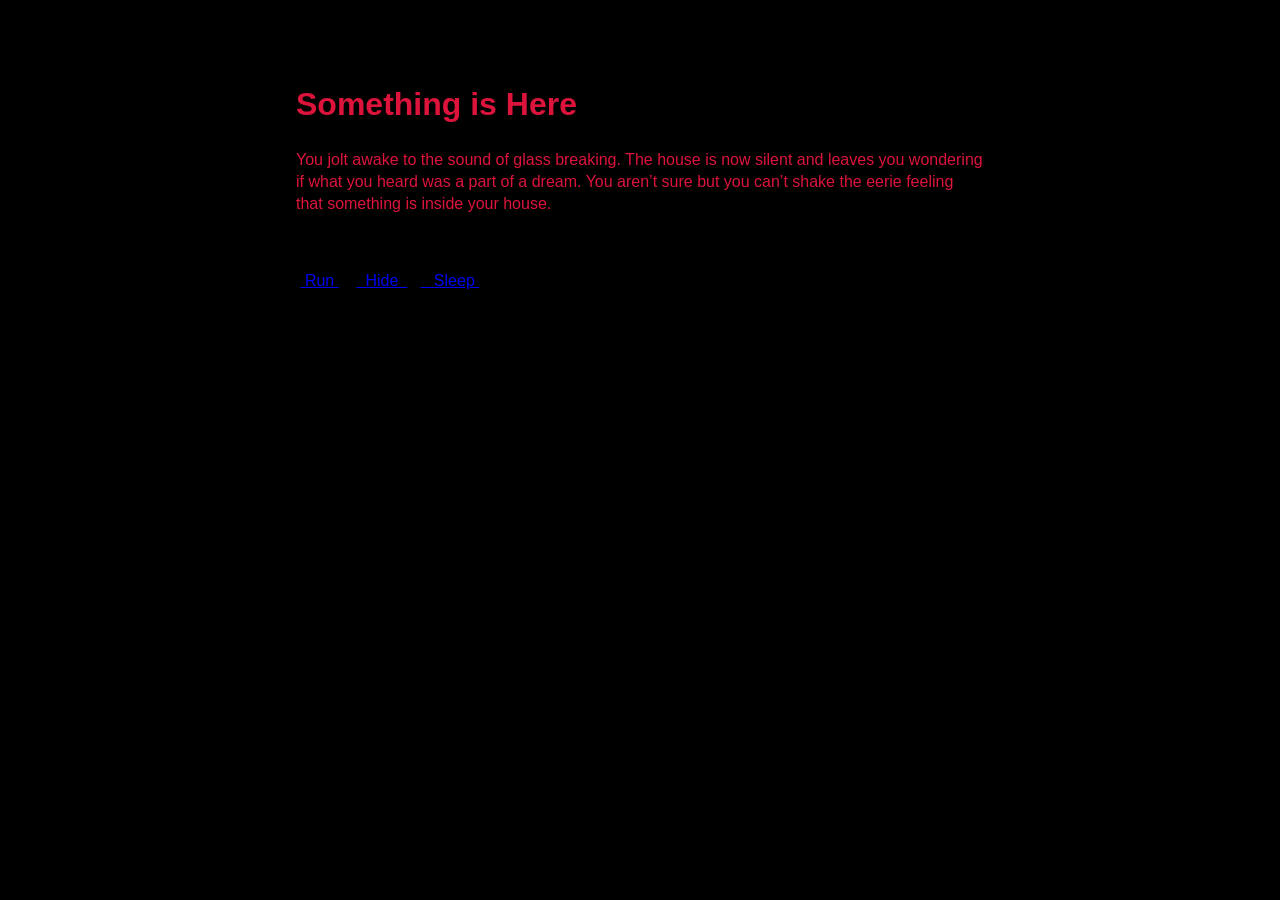
<file: index.html>
<!doctype html>
<html lang="en">
<head>
	<meta charset="utf-8">
	<title>Something is Here</title>
	<link rel="stylesheet" href="./assets/css/styles.css">
</head>
<body class="homepage"> 
<div class="scene">
	
	<h1>Something is Here</h1>
	<p> You jolt awake to the sound of glass breaking. 
		The house is now silent and leaves you wondering if what you heard was a part of a dream. You aren’t sure but you can’t shake the eerie feeling that something is inside your house.</p>
	
    


	<pre> <p> <a href="page-2.html"> Run </a>    <a href="page-4.html">  Hide  </a>   <a href="page-3.html">   Sleep </a> </p> </pre> 
</div>
	<script src="./assets/js/main.js"></script>
</body>
</html>
</file>
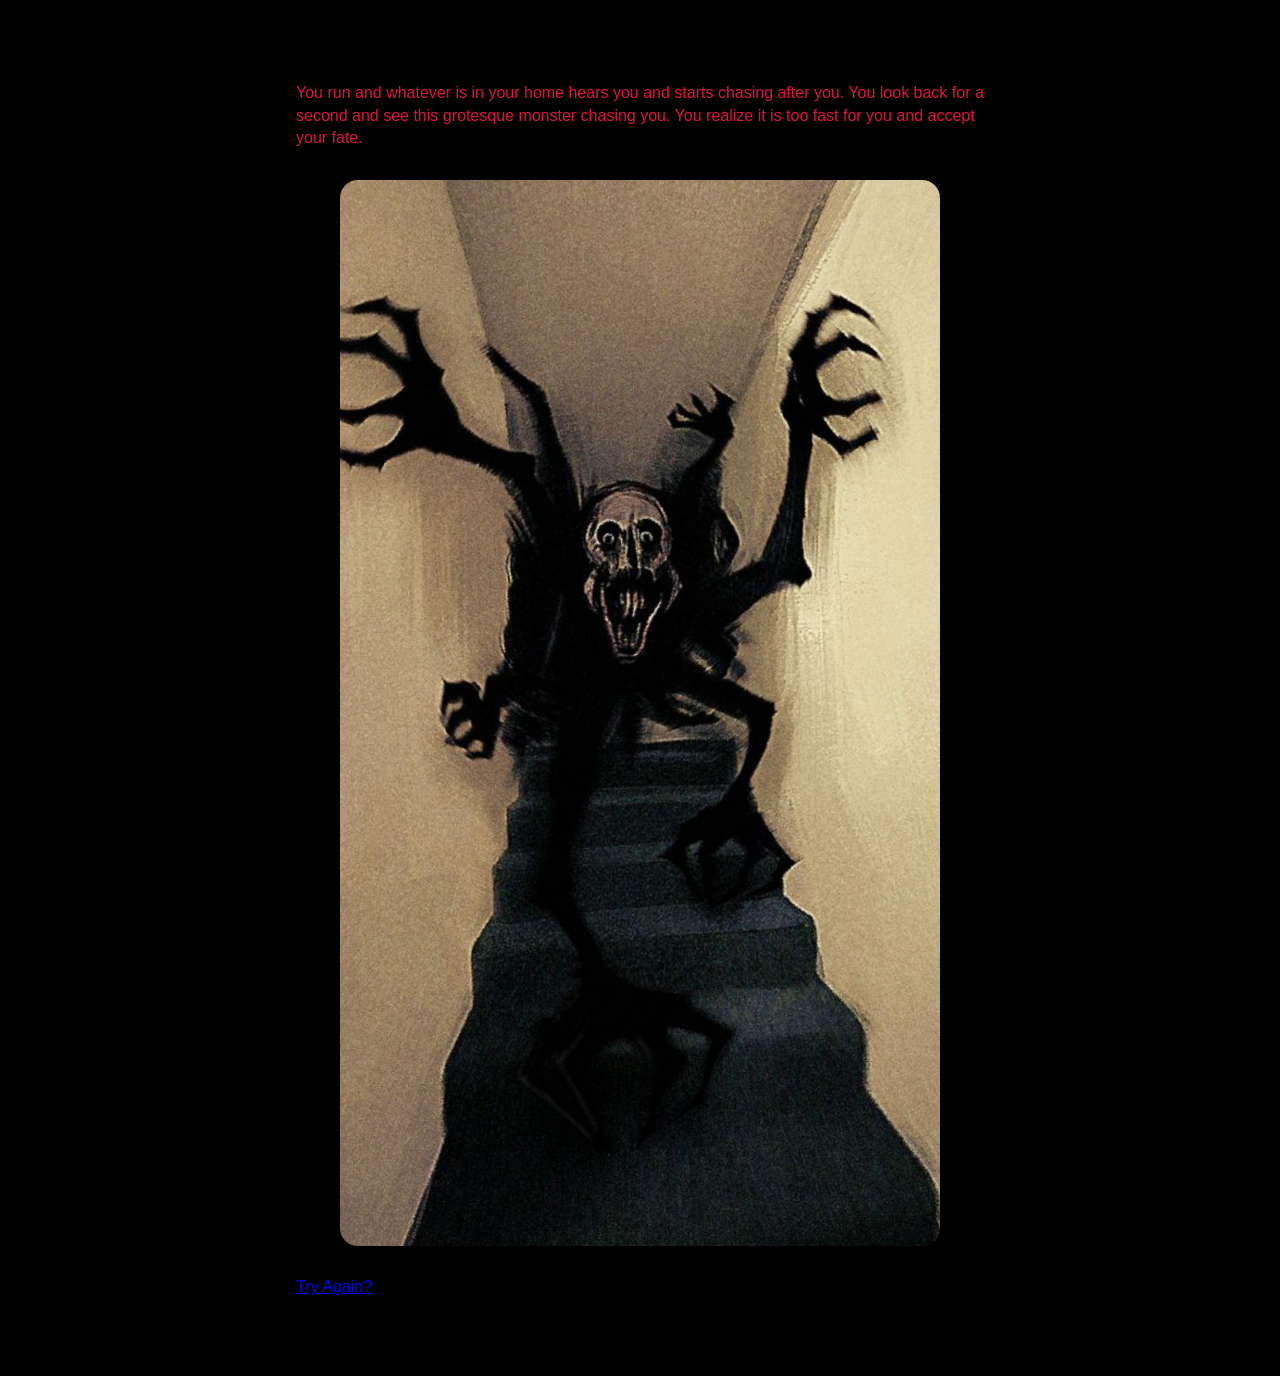
<file: page-2.html>
<!doctype html>
<html lang="en">
<head>
	<meta charset="utf-8">
	<title>Something is Here - Run</title>
	<link rel="stylesheet" href="./assets/css/styles.css">
</head>
<body class="homepage"> 
<div class="scene">
	
	<h1></h1>
	<p> You run and whatever is in your home hears you and starts chasing after you. You look back for a second and see this grotesque monster chasing you. You realize it is too fast for you and accept your fate.</p>
	<img src="assets/img/monster-chase.png" alt="">
	<p>  <a href="index.html">  Try Again?  </a> </p>

</div>
	<script src="./assets/js/main.js"></script>
</body>
</html>
</file>
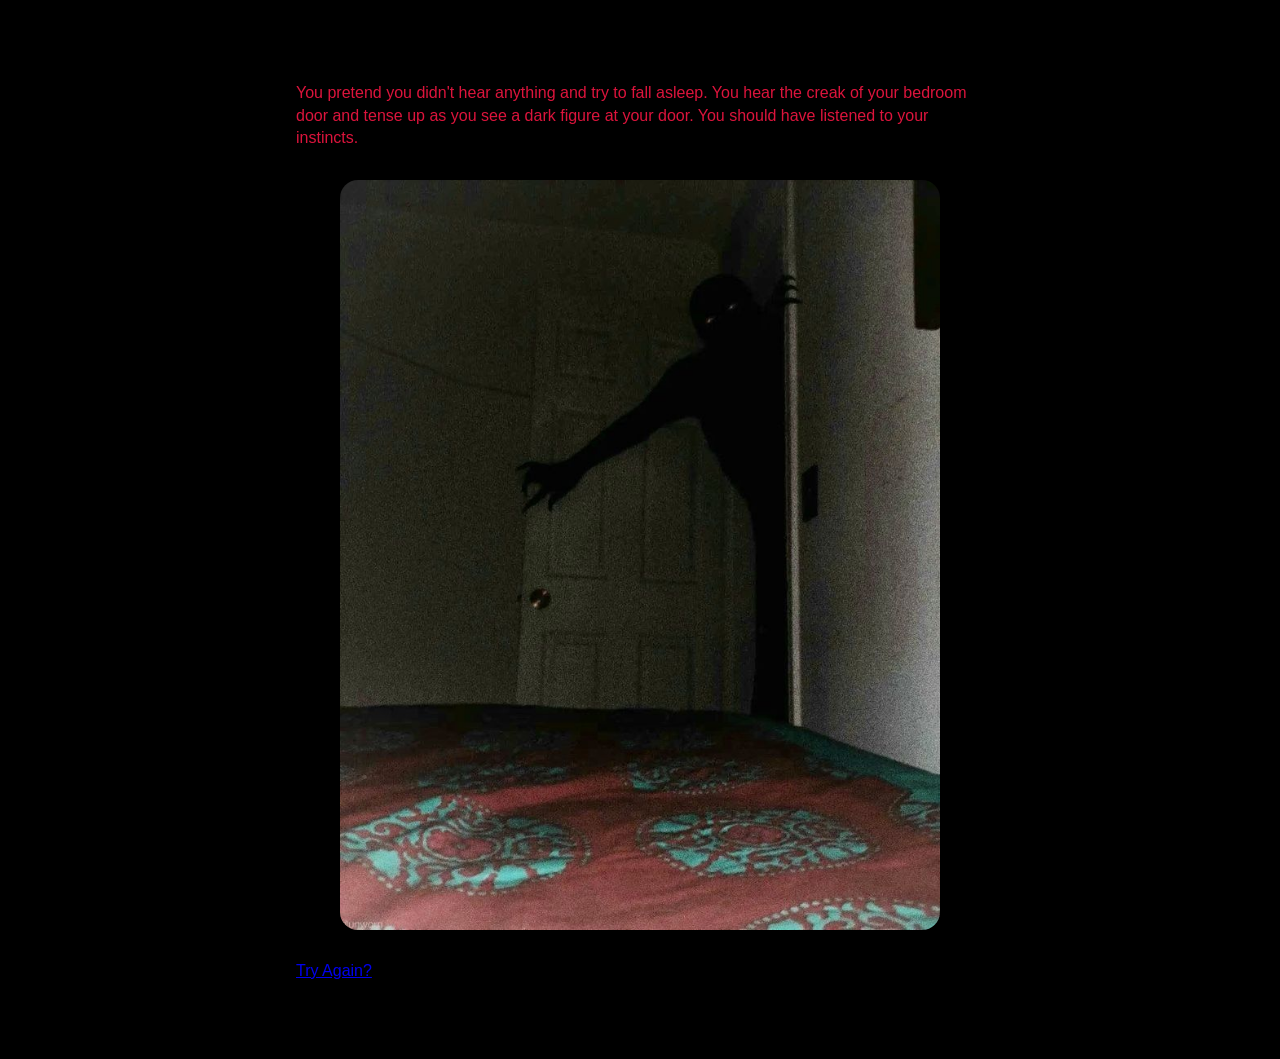
<file: page-3.html>
<!doctype html>
<html lang="en">
<head>
	<meta charset="utf-8">
	<title>Something is Here - Sleep</title>
	<link rel="stylesheet" href="./assets/css/styles.css">
</head>
<body class="homepage"> 
<div class="scene">
	
	<h1> </h1>
	<p> You pretend you didn't hear anything and try to fall asleep. You hear the creak of your bedroom door and tense up as you see a dark figure at your door. You should have listened to your instincts. </p>
	<img src="assets/img/monster-in-bedroom.jpg" alt="">
 <p> <a href="index.html">  Try Again?  </a>  </p>
</div>
	<script src="./assets/js/main.js"></script>
</body>
</html>
</file>
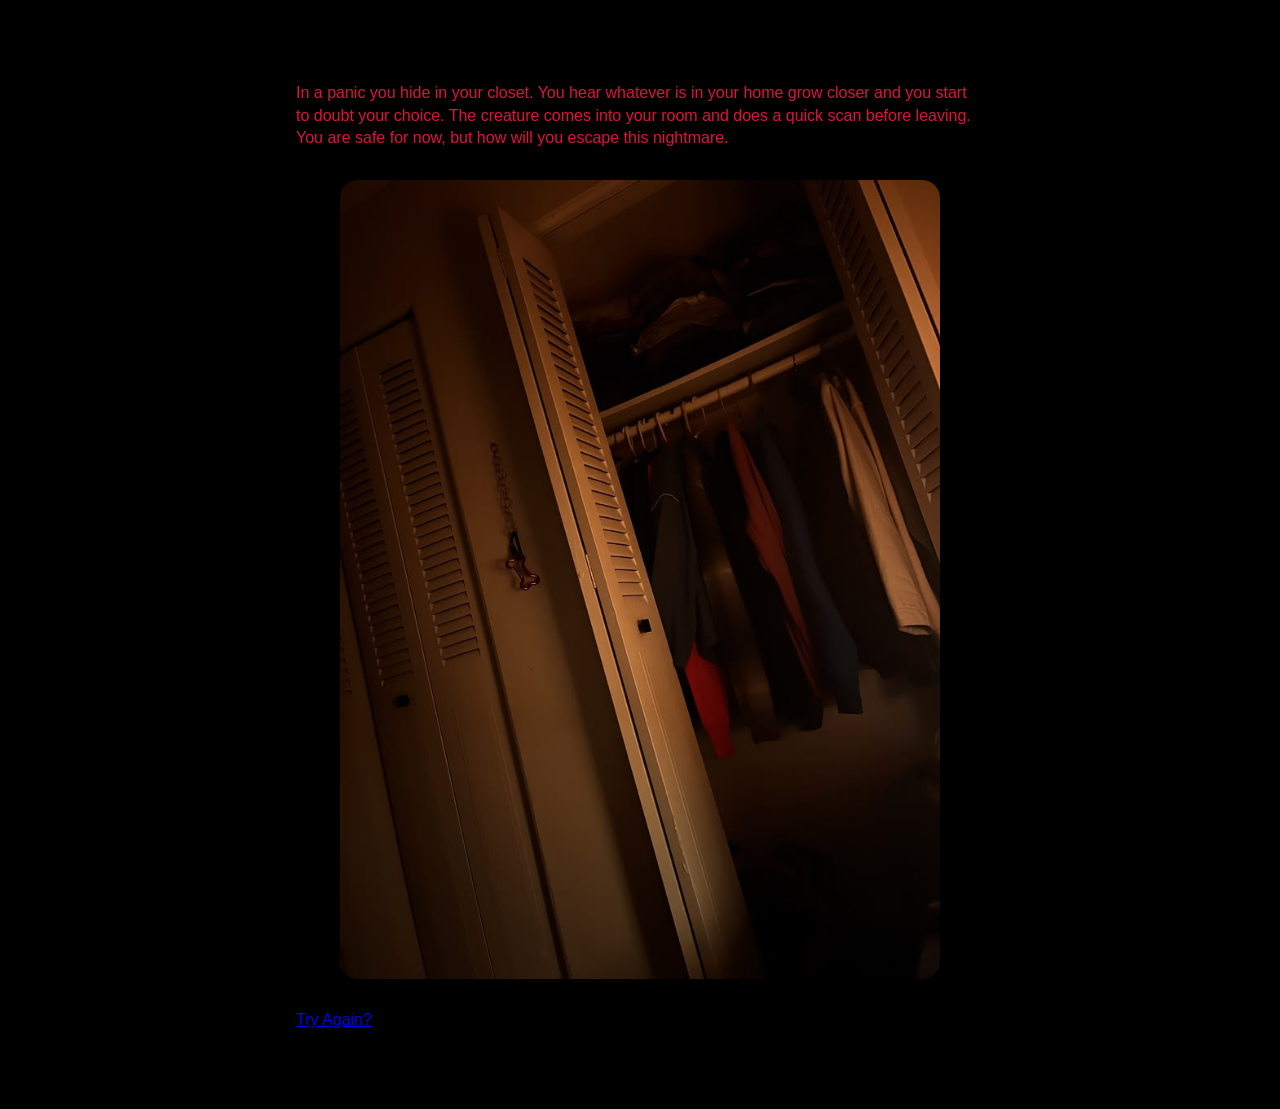
<file: page-4.html>
<!doctype html>
<html lang="en">
<head>
	<meta charset="utf-8">
	<title>Something is Here - Hide</title>
	<link rel="stylesheet" href="./assets/css/styles.css">
</head>
<body class="homepage"> 
<div class="scene">
	
	<h1> </h1>
	<p> In a panic you hide in your closet. You hear whatever is in your home grow closer and you start to doubt your choice. 
		The creature comes into your room and does a quick scan before leaving. You are safe for now, but how will you escape this nightmare. </p>
	<img src="assets/img/closet.jpg" alt="">
<p> <a href="index.html">  Try Again?  </a> </p>
</div>
	<script src="./assets/js/main.js"></script>
</body>
</html>
</file>
<file: assets/css/styles.css>
/* styles.css */

* {
	font-family: Arial;
	box-sizing: border-box;
}

body{
	marigin: 0;
	line-height: 1.4;
}

body.homepage{
	background-color:black;
	color: crimson;
}

.scene{
	max-width: 760px;
    margin: 25px auto;
	padding: 36px;
}

.scene img{
	display: block;
	width: 100%;
	max-width: 600px;
	margin: 30px auto;
	border-radius: 18px;
}
body.homepage p a:hover{
	color: ghostwhite;
}
</file>
